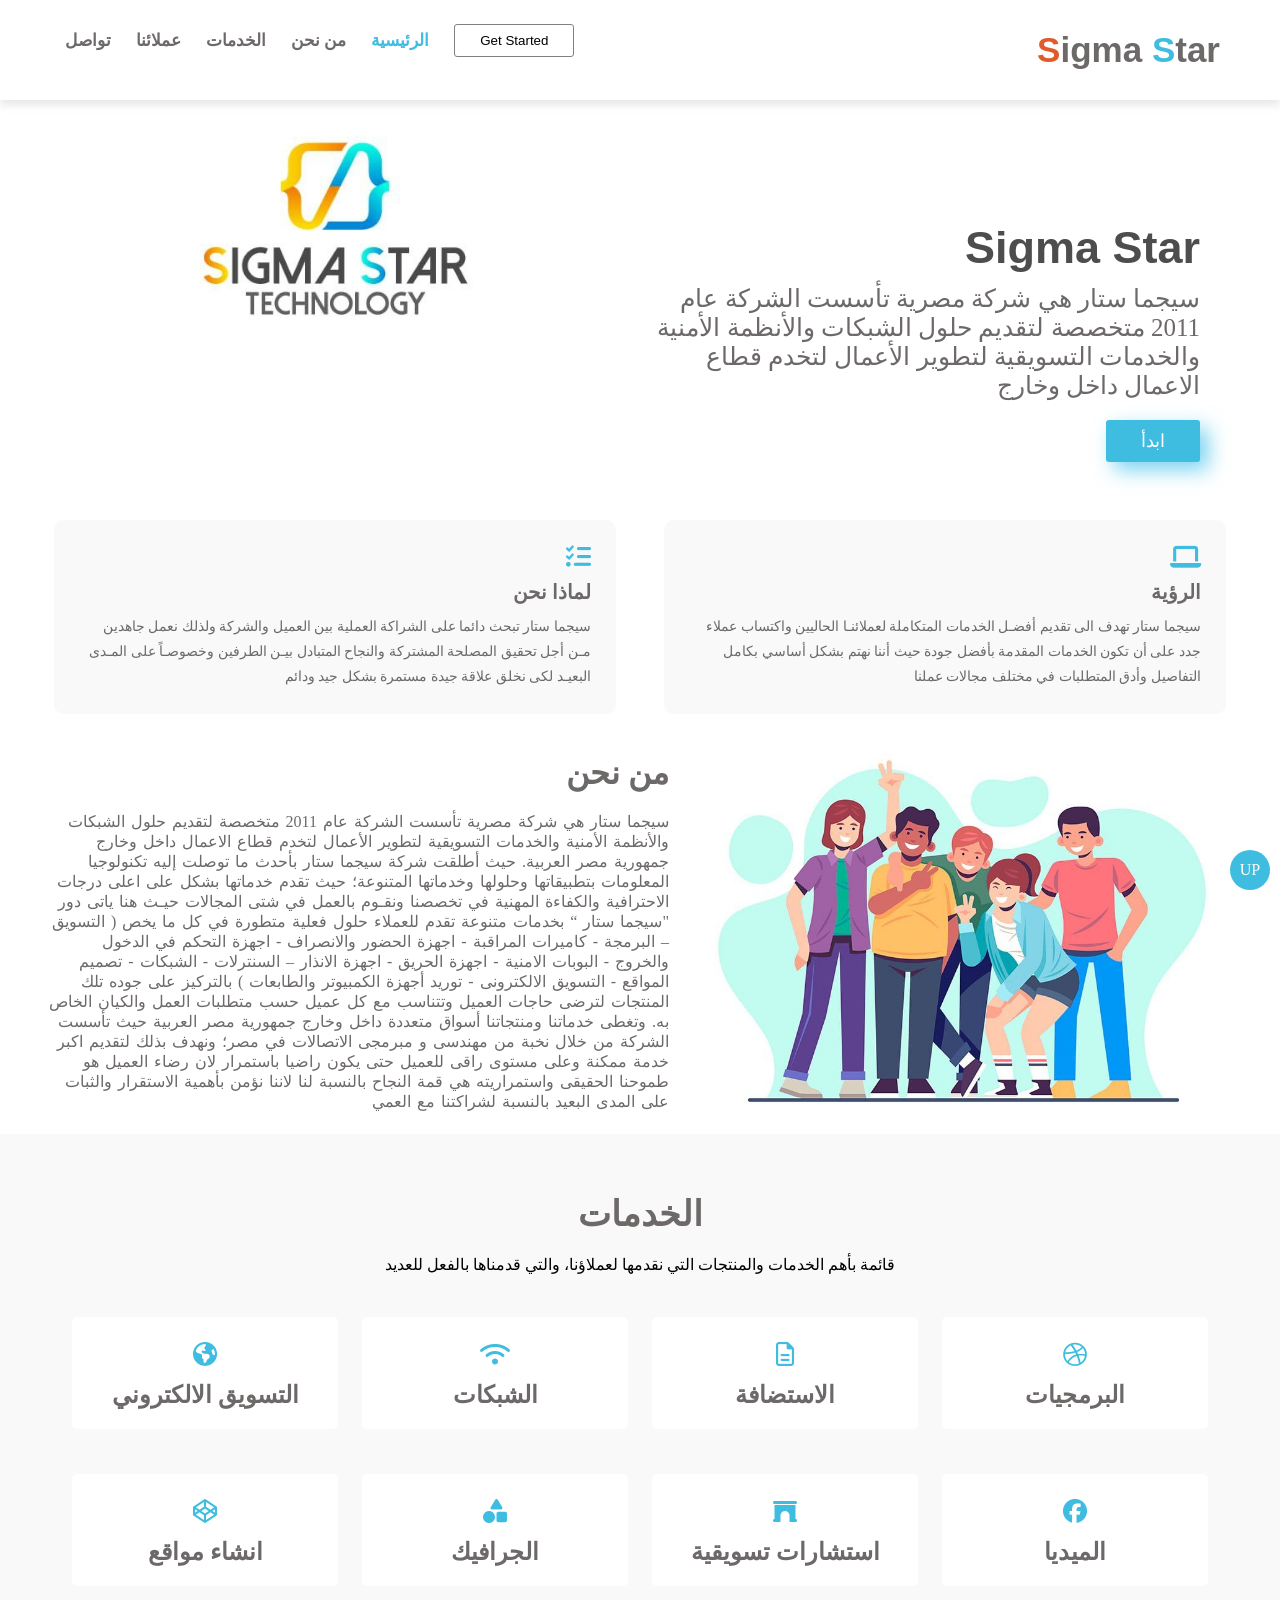
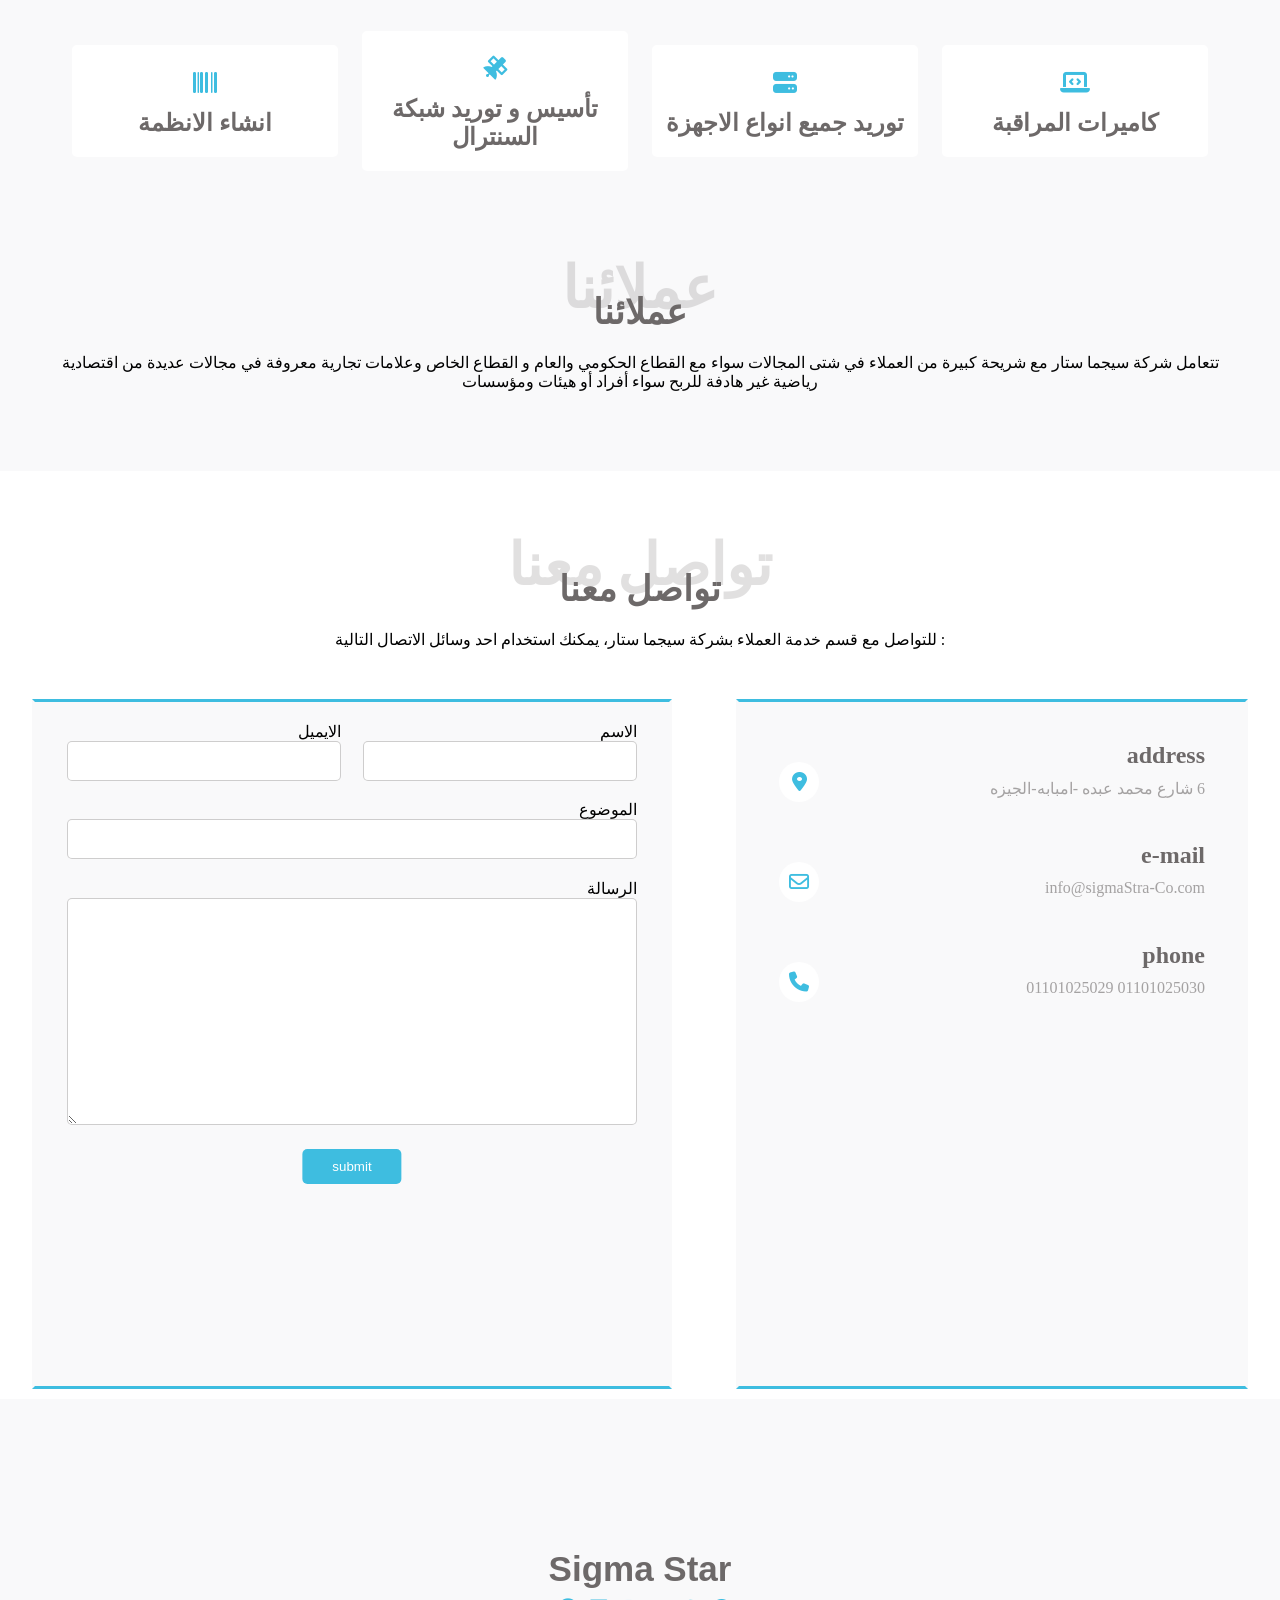
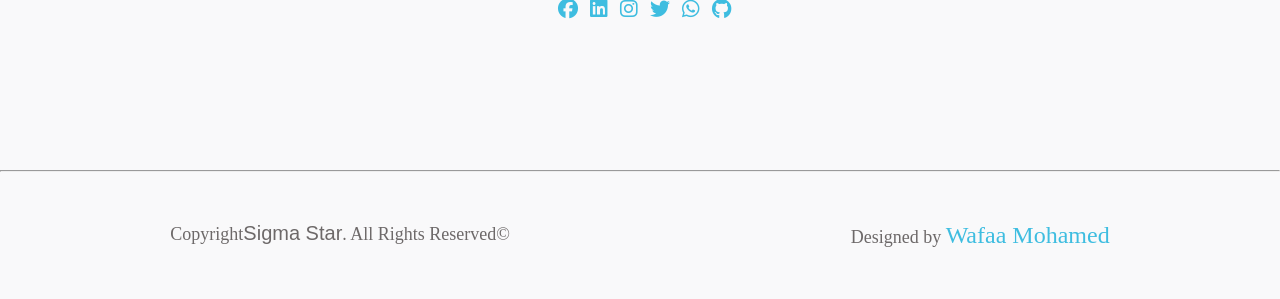
<file: index.html>
<!DOCTYPE html>
<html lang="en">
  <head>
    <meta charset="UTF-8" />
    <meta name="viewport" content="width=device-width, initial-scale=1.0" />
    <link rel="stylesheet" href="style.css" />
    <title>Segma Star</title>
    <!-- font awesome cdn -->
    <link
      rel="stylesheet"
      href="https://cdnjs.cloudflare.com/ajax/libs/font-awesome/6.4.2/css/all.min.css"
      integrity="sha512-z3gLpd7yknf1YoNbCzqRKc4qyor8gaKU1qmn+CShxbuBusANI9QpRohGBreCFkKxLhei6S9CQXFEbbKuqLg0DA=="
      crossorigin="anonymous"
      referrerpolicy="no-referrer"
    />
    <!-- ----------------- -->
  </head>
  <body>
    <!-- start of first section -->
    <section class="parent1">
      <!-- ----------------------------- -->
      <div class="nav">
        <h1>
          <span class="s-sigma">s</span>igma <span class="s-star">s</span>tar
        </h1>
        <a href=""><i class="fa-solid fa-bars"></i></a>
        <ul>
          <li><button>get started</button></li>
          <li class="the-main">الرئيسية</li>
          <li>من نحن</li>
          <li>الخدمات</li>
          <li>عملائنا</li>
          <li>تواصل</li>
        </ul>
      </div>

      <!-- --------------------------------- -->
      <div class="main-div">
        <div class="sigma-definition">
          <h1>sigma star</h1>
          <p>
            سيجما ستار هي شركة مصرية تأسست الشركة عام 2011 متخصصة لتقديم حلول
            الشبكات والأنظمة الأمنية والخدمات التسويقية لتطوير الأعمال لتخدم
            قطاع الاعمال داخل وخارج
          </p>
          <button>ابدأ</button>
        </div>
        <img src="sigma-star2.jpg" alt="" />
      </div>
       
    </section>
    <!-- ------------------------------------ -->

    <!-- end of first section -->

    <!-- start of second section -->
    <section class="parent2">
      <div class="card">
        <i class="fa-solid fa-laptop"></i>
        <h1>الرؤية</h1>
        <p>
          سيجما ستار تهدف الى تقديم أفضـل الخدمات المتكاملة لعملائنـا الحاليين
          واكتساب عملاء جدد على أن تكون الخدمات المقدمة بأفضل جودة حيث أننا نهتم
          بشكل أساسي بكامل التفاصيل وأدق المتطلبات في مختلف مجالات عملنا
        </p>
      </div>
      <div class="card">
        <i class="fa-solid fa-list-check"></i>
        <h1>لماذا نحن</h1>
        <p>
          سيجما ستار تبحث دائما على الشراكة العملية بين العميل والشركة ولذلك
          نعمل جاهدين مـن أجل تحقيق المصلحة المشتركة والنجاح المتبادل بيـن
          الطرفين وخصوصـاً على المـدى البعيـد لكى نخلق علاقة جيدة مستمرة بشكل
          جيد ودائم
        </p>
      </div>
    </section>
    <!-- end of second section -->

    <!-- ---------------------------------------------- -->

    <!-- start of third section -->

    <section class="parent3">
      <img src="sigma-star1.jpg" alt="" />
      <div class="who-we-are">
        <h1>من نحن</h1>
        <p>
          سيجما ستار هي شركة مصرية تأسست الشركة عام 2011 متخصصة لتقديم حلول
          الشبكات والأنظمة الأمنية والخدمات التسويقية لتطوير الأعمال لتخدم قطاع
          الاعمال داخل وخارج جمهورية مصر العربية. حيث أطلقت شركة سيجما ستار
          بأحدث ما توصلت إليه تكنولوجيا المعلومات بتطبيقاتها وحلولها وخدماتها
          المتنوعة؛ حيث تقدم خدماتها بشكل على اعلى درجات الاحترافية والكفاءة
          المهنية في تخصصنا ونقـوم بالعمل في شتى المجالات حيـث هنا ياتى دور
          "سيجما ستار “ بخدمات متنوعة تقدم للعملاء حلول فعلية متطورة في كل ما
          يخص ( التسويق – البرمجة - كاميرات المراقبة - اجهزة الحضور والانصراف -
          اجهزة التحكم في الدخول والخروج - البوبات الامنية - اجهزة الحريق -
          اجهزة الانذار – السنترلات - الشبكات - تصميم المواقع - التسويق
          الالكترونى - توريد أجهزة الكمبيوتر والطابعات ) بالتركيز على جوده تلك
          المنتجات لترضى حاجات العميل وتتناسب مع كل عميل حسب متطلبات العمل
          والكيان الخاص به. وتغطى خدماتنا ومنتجاتنا أسواق متعددة داخل وخارج
          جمهورية مصر العربية حيث تأسست الشركة من خلال نخبة من مهندسی و مبرمجى
          الاتصالات في مصر؛ ونهدف بذلك لتقديم اكبر خدمة ممكنة وعلى مستوى راقى
          للعميل حتى يكون راضيا باستمرار لان رضاء العميل هو طموحنا الحقيقى
          واستمراريته هي قمة النجاح بالنسبة لنا لاننا نؤمن بأهمية الاستقرار
          والثبات على المدى البعيد بالنسبة لشراكتنا مع العمي
        </p>
      </div>
    </section>

    <!-- end of third section -->

    <!-- ---------------------------------------- -->
    <!-- end of fourth section -->

    <section class="parent4">
      <h2>الخدمات</h2>
      <p>
        قائمة بأهم الخدمات والمنتجات التي نقدمها لعملاؤنا، والتي قدمناها بالفعل
        للعديد
      </p>
      <div class="services">
        <div class="service-card">
          <i class="fa-brands fa-dribbble"></i>
          <h1>البرمجيات</h1>
        </div>
        <div class="service-card">
          <i class="fa-regular fa-file-lines"></i>
          <h1>الاستضافة</h1>
        </div>
        <div class="service-card">
          <i class="fa-solid fa-wifi"></i>
          <h1>الشبكات</h1>
        </div>
        <div class="service-card">
          <i class="fa-solid fa-earth-americas"></i>
          <h1>التسويق الالكتروني</h1>
        </div>
        <div class="service-card">
          <i class="fa-brands fa-facebook"></i>
          <h1>الميديا</h1>
        </div>
        <div class="service-card">
          <i class="fa-solid fa-archway"></i>
          <h1>استشارات تسويقية</h1>
        </div>
        <div class="service-card">
          <i class="fa-solid fa-shapes"></i>
          <h1>الجرافيك</h1>
        </div>
        <div class="service-card">
          <i class="fa-brands fa-codepen"></i>
          <h1>انشاء مواقع</h1>
        </div>
        <div class="service-card">
          <i class="fa-solid fa-laptop-code"></i>
          <h1>كاميرات المراقبة</h1>
        </div>
        <div class="service-card">
          <i class="fa-solid fa-server"></i>
          <h1>توريد جميع انواع الاجهزة</h1>
        </div>
        <div class="service-card">
          <i class="fa-solid fa-satellite"></i>
          <h1>تأسيس و توريد شبكة السنترال</h1>
        </div>
        <div class="service-card">
          <i class="fa-solid fa-barcode"></i>
          <h1>انشاء الانظمة</h1>
        </div>
      </div>
      <h2 class="header-client">عملائنا</h2>
      <h2>عملائنا</h2>
      <p>
        تتعامل شركة سيجما ستار مع شريحة كبيرة من العملاء في شتى المجالات سواء مع
        القطاع الحكومي والعام و القطاع الخاص وعلامات تجارية معروفة في مجالات
        عديدة من اقتصادية رياضية غير هادفة للربح سواء أفراد أو هيئات ومؤسسات
      </p>
    </section>

    <!-- end of fourth section -->

    <!-- ------------------------------------------ -->

    <!-- start of fifth section-->

    <section class="contact">
      <h1 class="contact-us">تواصل معنا</h1>
      <h1>تواصل معنا</h1>
      <p class="main-p">
        للتواصل مع قسم خدمة العملاء بشركة سيجما ستار، يمكنك استخدام احد وسائل
        الاتصال التالية :
      </p>

      <div class="parent5">
        <div class="right">
          <div class="contact-way">
            <div class="details">
              <h2>address</h2>
              <p>6 شارع محمد عبده -امبابه-الجيزه</p>
            </div>
            <i class="fa-solid fa-location-dot"></i>
          </div>

          <div class="contact-way">
            <div class="details">
              <h2>e-mail</h2>
              <p>info@sigmaStra-Co.com</p>
            </div>
            <i class="fa-regular fa-envelope"></i>
          </div>

          <div class="contact-way">
            <div class="details">
              <h2>phone</h2>
              <p>01101025030 01101025029</p>
            </div>
            <i class="fa-solid fa-phone"></i>
          </div>
          <div class="contact-way">
            <div class="map">
              <iframe
                src="https://www.google.com/maps/embed?pb=!1m18!1m12!1m3!1d28549.959858182065!2d31.677425765175716!3d26.560459268941916!2m3!1f0!2f0!3f0!3m2!1i1024!2i768!4f13.1!3m3!1m2!1s0x144f59375b0e09f1%3A0xa33bfcf664c5f2fe!2sSohag%2C%20El-Khouly%2C%20Sohang%20First%2C%20Sohag%20Governorate!5e0!3m2!1sen!2seg!4v1699210779802!5m2!1sen!2seg"
                width="600"
                height="450"
                style="border: 0"
                allowfullscreen=""
                loading="lazy"
                referrerpolicy="no-referrer-when-downgrade"
              ></iframe>
            </div>
          </div>
        </div>

        <!-- ************************* -->
        <div class="left">
          <form action="">
            <!-- ****************** -->
            <div class="name-email">
              <div class="name">
                <label for="">الاسم</label>
                <input type="text" />
              </div>

              <div class="email">
                <label for="">الايميل</label>
                <input type="email" />
              </div>
            </div>
            <!-- ******************* -->
            <br />

            <label for="">الموضوع</label>
            <input type="text" class="subject" />

            <!-- ******************* -->
            <br />
            <label for="">الرسالة</label>
            <br />
            <textarea name="message" id="" cols="72" rows="15"></textarea>
            <br />
            <button>submit</button>
          </form>
        </div>
      </div>
    </section>

    <!-- end of fifth section-->

    <!-- *********************************************** -->
    <section class="parent6">
      <div class="last-header">
        <h1>sigma star</h1>
        <div class="icons">
          <i class="fa-brands fa-facebook"></i>
          <i class="fa-brands fa-linkedin"></i>
          <i class="fa-brands fa-instagram"></i>
          <i class="fa-brands fa-twitter"></i>
          <i class="fa-brands fa-whatsapp"></i>
          <i class="fa-brands fa-github"></i>
        </div>
      </div>
      <hr>
      <div class="footer">
        <p>Copyright<span class="ss">Sigma Star</span>. All Rights Reserved©</p>
        <p>Designed by <span class="wafaa">Wafaa Mohamed</span></p>
      </div>
    </section>
     
  </body>
  
</html>
</file>
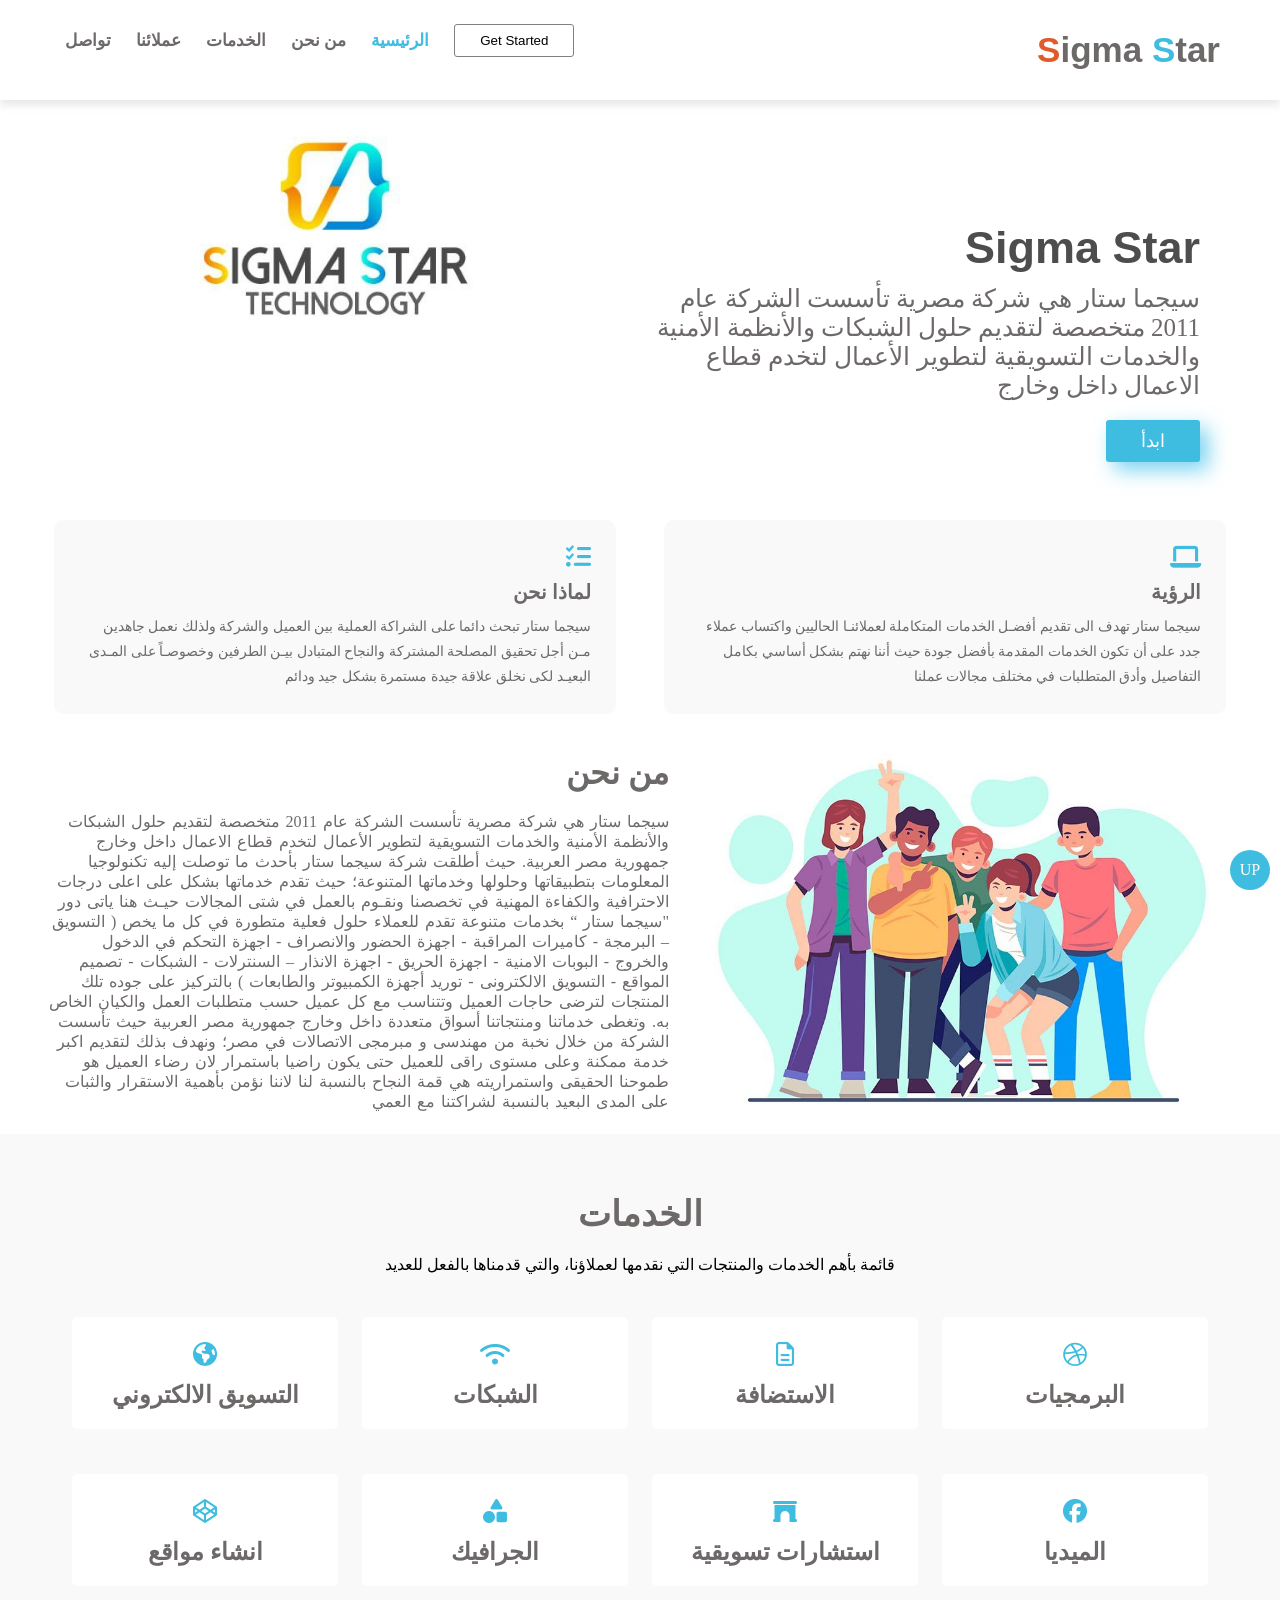
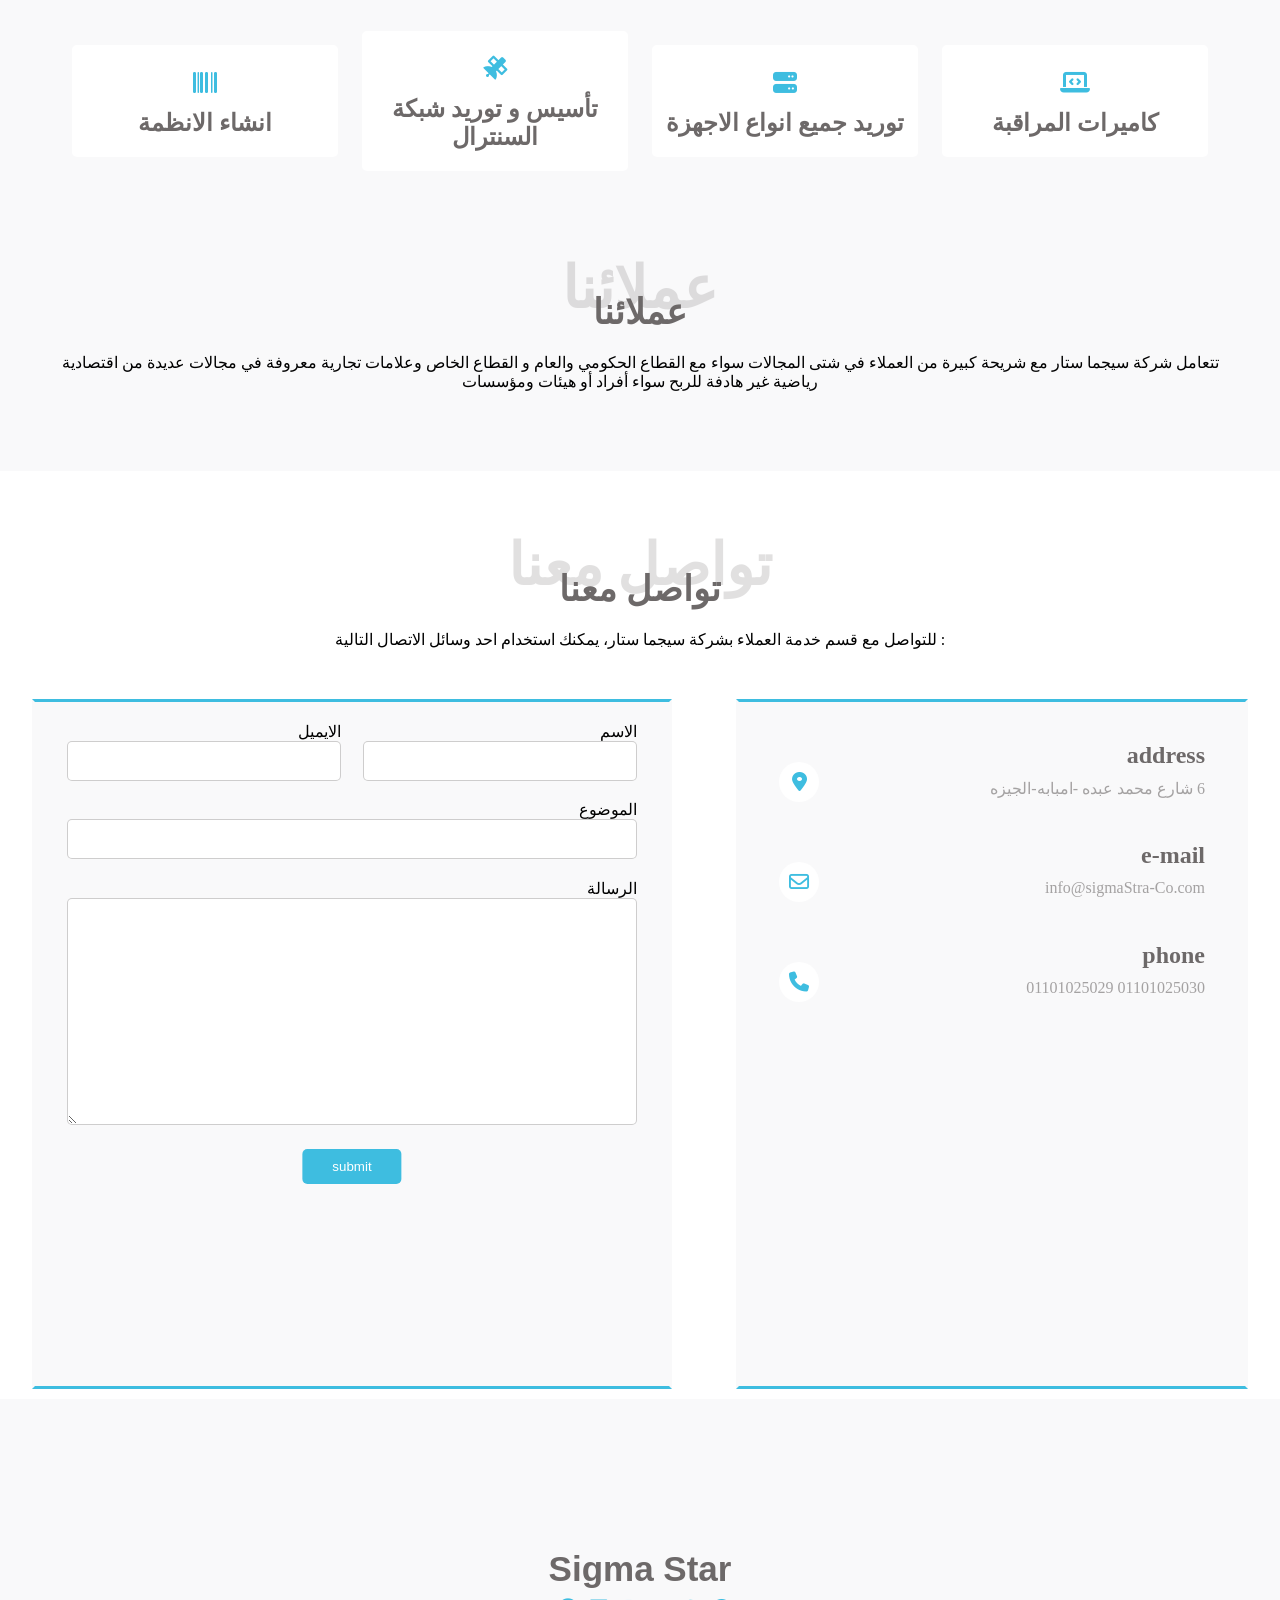
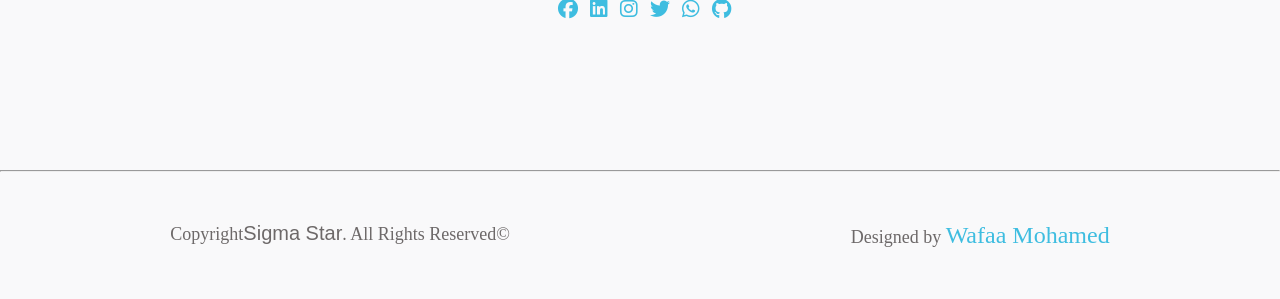
<file: segma-star.html>
<!DOCTYPE html>
<html lang="en">
  <head>
    <meta charset="UTF-8" />
    <meta name="viewport" content="width=device-width, initial-scale=1.0" />
    <link rel="stylesheet" href="segma-star.css" />
    <title>Segma Star</title>
    <!-- font awesome cdn -->
    <link
      rel="stylesheet"
      href="https://cdnjs.cloudflare.com/ajax/libs/font-awesome/6.4.2/css/all.min.css"
      integrity="sha512-z3gLpd7yknf1YoNbCzqRKc4qyor8gaKU1qmn+CShxbuBusANI9QpRohGBreCFkKxLhei6S9CQXFEbbKuqLg0DA=="
      crossorigin="anonymous"
      referrerpolicy="no-referrer"
    />
    <!-- ----------------- -->
  </head>
  <body>
    <!-- start of first section -->
    <section class="parent1">
      <!-- ----------------------------- -->
      <div class="nav">
        <h1>
          <span class="s-sigma">s</span>igma <span class="s-star">s</span>tar
        </h1>
        <a href=""><i class="fa-solid fa-bars"></i></a>
        <ul>
          <li><button>get started</button></li>
          <li class="the-main">الرئيسية</li>
          <li>من نحن</li>
          <li>الخدمات</li>
          <li>عملائنا</li>
          <li>تواصل</li>
        </ul>
      </div>

      <!-- --------------------------------- -->
      <div class="main-div">
        <div class="sigma-definition">
          <h1>sigma star</h1>
          <p>
            سيجما ستار هي شركة مصرية تأسست الشركة عام 2011 متخصصة لتقديم حلول
            الشبكات والأنظمة الأمنية والخدمات التسويقية لتطوير الأعمال لتخدم
            قطاع الاعمال داخل وخارج
          </p>
          <button>ابدأ</button>
        </div>
        <img src="sigma-star2.jpg" alt="" />
      </div>
       
    </section>
    <!-- ------------------------------------ -->

    <!-- end of first section -->

    <!-- start of second section -->
    <section class="parent2">
      <div class="card">
        <i class="fa-solid fa-laptop"></i>
        <h1>الرؤية</h1>
        <p>
          سيجما ستار تهدف الى تقديم أفضـل الخدمات المتكاملة لعملائنـا الحاليين
          واكتساب عملاء جدد على أن تكون الخدمات المقدمة بأفضل جودة حيث أننا نهتم
          بشكل أساسي بكامل التفاصيل وأدق المتطلبات في مختلف مجالات عملنا
        </p>
      </div>
      <div class="card">
        <i class="fa-solid fa-list-check"></i>
        <h1>لماذا نحن</h1>
        <p>
          سيجما ستار تبحث دائما على الشراكة العملية بين العميل والشركة ولذلك
          نعمل جاهدين مـن أجل تحقيق المصلحة المشتركة والنجاح المتبادل بيـن
          الطرفين وخصوصـاً على المـدى البعيـد لكى نخلق علاقة جيدة مستمرة بشكل
          جيد ودائم
        </p>
      </div>
    </section>
    <!-- end of second section -->

    <!-- ---------------------------------------------- -->

    <!-- start of third section -->

    <section class="parent3">
      <img src="sigma-star1.jpg" alt="" />
      <div class="who-we-are">
        <h1>من نحن</h1>
        <p>
          سيجما ستار هي شركة مصرية تأسست الشركة عام 2011 متخصصة لتقديم حلول
          الشبكات والأنظمة الأمنية والخدمات التسويقية لتطوير الأعمال لتخدم قطاع
          الاعمال داخل وخارج جمهورية مصر العربية. حيث أطلقت شركة سيجما ستار
          بأحدث ما توصلت إليه تكنولوجيا المعلومات بتطبيقاتها وحلولها وخدماتها
          المتنوعة؛ حيث تقدم خدماتها بشكل على اعلى درجات الاحترافية والكفاءة
          المهنية في تخصصنا ونقـوم بالعمل في شتى المجالات حيـث هنا ياتى دور
          "سيجما ستار “ بخدمات متنوعة تقدم للعملاء حلول فعلية متطورة في كل ما
          يخص ( التسويق – البرمجة - كاميرات المراقبة - اجهزة الحضور والانصراف -
          اجهزة التحكم في الدخول والخروج - البوبات الامنية - اجهزة الحريق -
          اجهزة الانذار – السنترلات - الشبكات - تصميم المواقع - التسويق
          الالكترونى - توريد أجهزة الكمبيوتر والطابعات ) بالتركيز على جوده تلك
          المنتجات لترضى حاجات العميل وتتناسب مع كل عميل حسب متطلبات العمل
          والكيان الخاص به. وتغطى خدماتنا ومنتجاتنا أسواق متعددة داخل وخارج
          جمهورية مصر العربية حيث تأسست الشركة من خلال نخبة من مهندسی و مبرمجى
          الاتصالات في مصر؛ ونهدف بذلك لتقديم اكبر خدمة ممكنة وعلى مستوى راقى
          للعميل حتى يكون راضيا باستمرار لان رضاء العميل هو طموحنا الحقيقى
          واستمراريته هي قمة النجاح بالنسبة لنا لاننا نؤمن بأهمية الاستقرار
          والثبات على المدى البعيد بالنسبة لشراكتنا مع العمي
        </p>
      </div>
    </section>

    <!-- end of third section -->

    <!-- ---------------------------------------- -->
    <!-- end of fourth section -->

    <section class="parent4">
      <h2>الخدمات</h2>
      <p>
        قائمة بأهم الخدمات والمنتجات التي نقدمها لعملاؤنا، والتي قدمناها بالفعل
        للعديد
      </p>
      <div class="services">
        <div class="service-card">
          <i class="fa-brands fa-dribbble"></i>
          <h1>البرمجيات</h1>
        </div>
        <div class="service-card">
          <i class="fa-regular fa-file-lines"></i>
          <h1>الاستضافة</h1>
        </div>
        <div class="service-card">
          <i class="fa-solid fa-wifi"></i>
          <h1>الشبكات</h1>
        </div>
        <div class="service-card">
          <i class="fa-solid fa-earth-americas"></i>
          <h1>التسويق الالكتروني</h1>
        </div>
        <div class="service-card">
          <i class="fa-brands fa-facebook"></i>
          <h1>الميديا</h1>
        </div>
        <div class="service-card">
          <i class="fa-solid fa-archway"></i>
          <h1>استشارات تسويقية</h1>
        </div>
        <div class="service-card">
          <i class="fa-solid fa-shapes"></i>
          <h1>الجرافيك</h1>
        </div>
        <div class="service-card">
          <i class="fa-brands fa-codepen"></i>
          <h1>انشاء مواقع</h1>
        </div>
        <div class="service-card">
          <i class="fa-solid fa-laptop-code"></i>
          <h1>كاميرات المراقبة</h1>
        </div>
        <div class="service-card">
          <i class="fa-solid fa-server"></i>
          <h1>توريد جميع انواع الاجهزة</h1>
        </div>
        <div class="service-card">
          <i class="fa-solid fa-satellite"></i>
          <h1>تأسيس و توريد شبكة السنترال</h1>
        </div>
        <div class="service-card">
          <i class="fa-solid fa-barcode"></i>
          <h1>انشاء الانظمة</h1>
        </div>
      </div>
      <h2 class="header-client">عملائنا</h2>
      <h2>عملائنا</h2>
      <p>
        تتعامل شركة سيجما ستار مع شريحة كبيرة من العملاء في شتى المجالات سواء مع
        القطاع الحكومي والعام و القطاع الخاص وعلامات تجارية معروفة في مجالات
        عديدة من اقتصادية رياضية غير هادفة للربح سواء أفراد أو هيئات ومؤسسات
      </p>
    </section>

    <!-- end of fourth section -->

    <!-- ------------------------------------------ -->

    <!-- start of fifth section-->

    <section class="contact">
      <h1 class="contact-us">تواصل معنا</h1>
      <h1>تواصل معنا</h1>
      <p class="main-p">
        للتواصل مع قسم خدمة العملاء بشركة سيجما ستار، يمكنك استخدام احد وسائل
        الاتصال التالية :
      </p>

      <div class="parent5">
        <div class="right">
          <div class="contact-way">
            <div class="details">
              <h2>address</h2>
              <p>6 شارع محمد عبده -امبابه-الجيزه</p>
            </div>
            <i class="fa-solid fa-location-dot"></i>
          </div>

          <div class="contact-way">
            <div class="details">
              <h2>e-mail</h2>
              <p>info@sigmaStra-Co.com</p>
            </div>
            <i class="fa-regular fa-envelope"></i>
          </div>

          <div class="contact-way">
            <div class="details">
              <h2>phone</h2>
              <p>01101025030 01101025029</p>
            </div>
            <i class="fa-solid fa-phone"></i>
          </div>
          <div class="contact-way">
            <div class="map">
              <iframe
                src="https://www.google.com/maps/embed?pb=!1m18!1m12!1m3!1d28549.959858182065!2d31.677425765175716!3d26.560459268941916!2m3!1f0!2f0!3f0!3m2!1i1024!2i768!4f13.1!3m3!1m2!1s0x144f59375b0e09f1%3A0xa33bfcf664c5f2fe!2sSohag%2C%20El-Khouly%2C%20Sohang%20First%2C%20Sohag%20Governorate!5e0!3m2!1sen!2seg!4v1699210779802!5m2!1sen!2seg"
                width="600"
                height="450"
                style="border: 0"
                allowfullscreen=""
                loading="lazy"
                referrerpolicy="no-referrer-when-downgrade"
              ></iframe>
            </div>
          </div>
        </div>

        <!-- ************************* -->
        <div class="left">
          <form action="">
            <!-- ****************** -->
            <div class="name-email">
              <div class="name">
                <label for="">الاسم</label>
                <input type="text" />
              </div>

              <div class="email">
                <label for="">الايميل</label>
                <input type="email" />
              </div>
            </div>
            <!-- ******************* -->
            <br />

            <label for="">الموضوع</label>
            <input type="text" class="subject" />

            <!-- ******************* -->
            <br />
            <label for="">الرسالة</label>
            <br />
            <textarea name="message" id="" cols="72" rows="15"></textarea>
            <br />
            <button>submit</button>
          </form>
        </div>
      </div>
    </section>

    <!-- end of fifth section-->

    <!-- *********************************************** -->
    <section class="parent6">
      <div class="last-header">
        <h1>sigma star</h1>
        <div class="icons">
          <i class="fa-brands fa-facebook"></i>
          <i class="fa-brands fa-linkedin"></i>
          <i class="fa-brands fa-instagram"></i>
          <i class="fa-brands fa-twitter"></i>
          <i class="fa-brands fa-whatsapp"></i>
          <i class="fa-brands fa-github"></i>
        </div>
      </div>
      <hr>
      <div class="footer">
        <p>Copyright<span class="ss">Sigma Star</span>. All Rights Reserved©</p>
        <p>Designed by <span class="wafaa">Wafaa Mohamed</span></p>
      </div>
    </section>
     
  </body>
  
</html>
</file>
<file: style.css>
*{
    margin: 0;
    padding: 0;
    box-sizing: border-box;
    
}
img{
    width: 100%;
}
:root{
    --main-color:rgb(62, 189, 224);
    --second-color:#6d6969;
    --opacity-color: #6d696955;
}
.clr{
    clear: both;
}
/* ********************************** */


/* *********************************** */

body::after{
    content:"UP";
    position: absolute;
    right: 10px;
    bottom: 10px;
    width: 40px;
    height: 40px;
    border-radius: 50%;
    display: flex;
    justify-content: center;
    align-items: center;
    position: fixed;
    background-color:var(--main-color);
    color: #fff;
    cursor: pointer;
}
/* ********************************************* */
.parent1{
    position: relative;
    min-height: 500px;
    width: 100%;
}
.nav{
    height: 100px;
    width: 100%;
    z-index: 3;
    display: flex;
    justify-content: space-between;
    direction: rtl;
    position: fixed;
    background-color: #fff;
    box-shadow: 0 5px 8px #a49a9a3e;
}

.nav h1{
      padding-right: 60px;
      padding-top: 30px;
      font-size: 35px;
      text-transform: capitalize;
      color: var(--second-color);
      font-family: "Open Sans",sans-serif;
      cursor: pointer;
}
.nav h1 .s-sigma{
   color: rgb(224, 91, 43);
}
.nav h1 .s-star{
    color: var(--main-color);
 }

 .nav a i{
    font-size: 30px;
    position: absolute;
    padding-top: 30px;
    left: 20px;
    display: none;
    color: var(--main-color);
 }
 /*   *********************************************************** */
.nav ul{
    padding-left: 40px;
}
.nav ul li{
      float: right;
      list-style: none;
      padding-left: 25px;
      padding-top:30px ;
      font-size: 17px;
      font-weight: bold;
      color: var(--second-color);
      cursor: pointer;
}
.nav ul li:hover{
    color: var(--main-color);
}
.nav button{
    border: .5px solid #837f7f;
    border-radius: 3px;
    text-transform: capitalize;
    padding: 8px 25px;
    background-color: transparent;
    margin-top: -10px;
    cursor: pointer;
}
.nav button:hover{
    background-color: #007aff;
        color: #fff;
}
.nav .the-main{
    color:var(--main-color);
}

/* ************************************** **********************/

.main-div{
     width: 100%;
     height: 500px;
     display: flex; 
     justify-content: center;
     align-items: center;
     direction: rtl;
     padding: 30px 80px;
     flex-wrap: wrap;
}
.main-div .sigma-definition{
     padding-top: 180px;
     width: 50%;
      
}
.main-div .sigma-definition h1{
    font-family:"Open Sans",sans-serif ;
    font-size: 45px;
    text-transform: capitalize;
    color: #4e4d4d;
}
.main-div .sigma-definition p{
    color: var(--second-color);
    font-size: 25px;
    padding-top: 10px;
}
.main-div .sigma-definition button{
    padding: 10px 35px;
    background-color: var(--main-color);
    margin-top: 20px;
    border-radius: 3px;
    border: none;
    font-size: 18px;
    color: #fff;
    box-shadow: 8px 8px 20px rgba(16, 177, 230, 0.566);
}
.main-div .sigma-definition button:hover{
    background-color: #007aff;
    box-shadow: 8px 8px 20px #007bffab;
}
.main-div  img{
    width: 50%;
    padding-right: 50px;
    transition:all 1s;
   
}
.main-div  img:hover{
    transform: translatex(-18px);
}


/* *********************************************** */


.parent2
{
  display: flex;
  direction: rtl;
  width: 100%;
  padding: 0 30px;
  flex-wrap: wrap;
   
}
.parent2 .card{
    float: left;
    width: 46%;
    min-height: 150px;
    background-color: #f9f9fa;
    margin: 20px auto;
    padding: 25px;
    border-radius: 10px;
}
.parent2 .card i{
    color: var(--main-color);
    font-size: 25px;
}
.parent2 .card h1{
   color: var(--second-color);
   font-size: 20px;
   padding: 10px 0;
}
.parent2 .card p{
    color: var(--second-color);
    font-size: 14px;
    line-height: 25px;
}
.parent2 .card:hover h1
{
    color: var(--main-color);
}

 
/* *************************************** */

.parent3
{
    display: flex;
    direction: rtl;
    width: 100%;
    min-height: 400px;
    padding:20px;
    flex-wrap: wrap;
    
}
.parent3 img{
     height: 100%;
     width: 40%;
     margin-right: 50px;
}
.parent3 .who-we-are{
    height: 100%;
    width: 50%;
    margin-right: 45px;
}

.parent3 .who-we-are h1{
    color: var(--second-color);
    font-size:32px ;
    padding-bottom: 20px;
}
.parent3 .who-we-are p{
    font-size: 16px;
    color: var(--second-color);
    line-height: 20px;
    word-spacing: 2px;
}

/* ********************************************** */

.parent4{

    width: 100%;
    min-height: 700px;
    background-color: #f9f9fa;
    padding: 60px;
}
.parent4 h2{
    text-align: center;
    font-size: 35px;
    color: var(--second-color);
    
}
.parent4 p{
    text-align: center;
    padding: 20px 0;
}
.parent4 .services{
    width: 100%;
    min-height: 500px;
    display: flex;
    flex-wrap: wrap;
    direction: rtl;
}
.services .service-card{
    text-align: center;
    width: 23%;
    height: 20%;
    background-color: #fff;
    margin: auto;
    border-radius: 5px;
    transition: all .5s;
    padding: 10px;
}
.services .service-card:hover{
    transform: scale(1.1,1.2);
    background-color: #eee;
     
}
.services .service-card h1{
   color: var(--second-color);
   padding-bottom: 10px;
}
.services .service-card:hover h1{
    color: var(--main-color);
}
.service-card i{
    color: var(--main-color);
    font-size: 24px;
    padding: 15px;
}
.parent4 .header-client{
    padding-top: 60px;
     margin-bottom: -30px;
     font-size: 58px;
     color:  var(--second-color);
     opacity: .2;
}
/* ****************************************************** */

.contact{
    width: 100%;
    min-height: 700px;
    text-align:center;
}

.contact .contact-us{
    padding-top: 60px;
     margin-bottom: -30px;
     font-size: 58px;
     color:  var(--second-color);
     opacity: .2;
}
.contact h1{
    font-size: 35px;
    color: var(--second-color);
}
.contact .main-p{
    padding-top: 20px;
    margin-bottom: 50px;
}

.contact .parent5{
    display: flex;
    direction: rtl;
    justify-content: space-around;
    min-height: 700px;
    flex-wrap: wrap;
    
}
.contact .parent5 .right{
    width: 40%;
     margin-bottom: 10px;
    background-color: var(--second-color);
    display: flex;
    flex-direction: column;
    border-style: solid;
    border-color: var(--main-color) transparent var(--main-color) transparent;
    border-width: 100%;
    text-align: right;
    background-color:  #f9f9fa;
    
    
}
.contact .parent5 .right .map{
    width: 400px;
    height: 250px;
    border-radius: 80%;
    transition: all 1s;
    overflow: hidden;
    
}
.contact .parent5 .right .map:hover{
    border-radius: 0;
    transform: scale(1.1);
}
.contact .parent5 .right .map iframe{
    width: 100%;
    height: 100%;
}


.contact .parent5 .left{
    width: 50%;
    margin-bottom: 10px;
    background-color: var(--second-color);
    border-style: solid;
    border-color: var(--main-color) transparent var(--main-color) transparent;
    border-width: 100%;
    text-align: right;
    background-color:  #f9f9fa;
    display: flex;
    justify-content: center;
    flex-wrap: nowrap;
}
.contact .parent5 .right .contact-way{
    display: flex;
    justify-content: space-between;
    
    padding: 40px 40px 0 40px;
}
.contact-way p{
    color: var(--second-color);
    opacity: .6;
    padding-top: 10px;
}
.contact-way h2{
    color: var(--second-color);
}
.contact-way i{
    font-size: 20px;
    margin-top: 20px;
    color: var(--main-color);
     width: 40px;
     height: 40px;
     background-color:#fff;
     text-align: center;
     border-radius: 50%;
     display: flex;
     align-items: center;
     justify-content: center;
}
.contact-way:hover i{
    background-color: var(--main-color);
    color: #fff;
}
.left form{
    width: 90%;
   position: relative;
}
.left form .name-email{
     display: flex;
     justify-content: space-between;
     margin: 20px 0;
}
.left form .name-email input{
    width: 100%;
    height: 100%;
    border-radius: 5px;
    border: 1px solid var(--opacity-color); 
     background-color: #fff;
}

.left form .name,.email{
    width: 48%;
    height: 40px;
}
.left form .subject{
    height: 40px;
    width: 100%;
    margin-bottom: 20px;
    border-radius: 5px;
    border: 1px solid var(--opacity-color); 
    background-color: #fff;
}
.left form textarea
{
    border-radius: 5px;
    border: 1px solid var(--opacity-color); 
    background-color: #fff;
    width: 100%;
}
.left form button{
    position: absolute;
     left: 50%;
     transform: translateX(-50%);
     padding: 10px 30px;
     background-color: var(--main-color);
     border: none;
     margin-top: 20px;
     border-radius: 5px;
     color: #fff;
     transition: all .5s;
}
.left form input:hover{
    border:2px solid var(--main-color);
}
.left form textarea:hover{
    border:2px solid var(--main-color);
}
.left form button:hover{
    background-color: #007aff;
}

/* *****************************************8 */
.parent6{
    width: 100%;
    height: 500px;
    background-color:#f9f9fa;
     
}
.parent6 .last-header{
    display: flex;
    flex-direction: column;
    justify-content: center;
    align-items: center;
    padding: 150px 0;
}
.parent6 .last-header h1{
    font-size: 35px;
    color: var(--second-color);
    font-family:"Open Sans",sans-serif ;
    text-transform: capitalize;
    padding-bottom: 10px;
}
.parent6 .last-header .icons i{
    margin-left: 8px;
    font-size: 20px;
    cursor: pointer;
    color: var(--main-color);
    transition: all .7s;
}
.parent6 .last-header .icons i:hover{
    color: #007aff;
    transform: scale(1.9);
}
.parent6 .footer{
    display: flex;
     justify-content: space-around;
     direction: ltr;
     padding-top:50px ;
}
.parent6 .footer p{
    font-size: 18px;
    color: var(--second-color);
}
.parent6 .footer p .wafaa{
    font-size: 24px;
    color: var(--main-color);
    transition: all 1s;
}
.parent6 .footer p .wafaa:hover{
    color: #007aff;
}
.parent6 .footer p .ss{
    font-size: 20px;
    color:var(--second-color);
    font-family: Impact, Haettenschweiler, 'Arial Narrow Bold', sans-serif;
}
/* ***************************** ********************************************************/
/* ****************************** **********************************************************/
@media(max-width:768px)
{
    p{
        font-size: 12px;
    }
    .nav a i{
        display: block;
        padding-top: 15px;
    }
    .nav ul {
        display: none;
    }
    .nav{
        height: 60px;
    }
    .nav h1{
        font-size: 25px;
        padding-top: 15px;
    }

    /* ---------------------------------- */
      .main-div{
        height: 800px;
      }
      
    .main-div .sigma-definition
    {
        padding-top: 80px;
        width: 95%;
        margin-bottom: 15px;
    }
    .main-div  img
    {
        width: 95%;
        padding-right: 0;
        height: 250px;
    }
    /* ------------------------------- */
     
    .parent2 .card{
        width: 80%;
        padding: 15px 20px;
    }

    /* ------------------------- */
    .parent3 .who-we-are {
        height: 70%;
        width: 90%;
        margin: 10px auto;
        padding: 5px 20px;
    }
    .parent3 img{
        width: 90%;
        margin: 10px auto;
    }

    /* ------------------------- */
    .services .service-card{
        width: 80%;
        margin:20px auto;
        height: 150px;
    }
    /* ----------------------------- */
    
    .contact .parent5 .right{
        width: 80%;
        margin-bottom: 20px;
    }
    .contact .parent5 .left{
        width: 80%;
    }
    
    /* ------------------------ */
    .parent6 .footer{
        display: block;
    }
    .parent6 .footer p{
        font-size: 12px;
    }
    .parent6 .footer p .wafaa{
        font-size: 16px;
    }
    .parent6 .footer p .ss{
        font-size: 12px;
    }
}
@media(min-width:768px) and (max-width:992px)
{
    
    .parent3 img{
        margin-right: 30px;
    }
    .parent3 .who-we-are{
        margin-right: 40px;
    }
    
    .services .service-card{
        width: 46%;
        margin-bottom: 30px ;
         
    }
}
</file>
<file: segma-star.css>
*{
    margin: 0;
    padding: 0;
    box-sizing: border-box;
    
}
img{
    width: 100%;
}
:root{
    --main-color:rgb(62, 189, 224);
    --second-color:#6d6969;
    --opacity-color: #6d696955;
}
.clr{
    clear: both;
}
/* ********************************** */


/* *********************************** */

body::after{
    content:"UP";
    position: absolute;
    right: 10px;
    bottom: 10px;
    width: 40px;
    height: 40px;
    border-radius: 50%;
    display: flex;
    justify-content: center;
    align-items: center;
    position: fixed;
    background-color:var(--main-color);
    color: #fff;
    cursor: pointer;
}
/* ********************************************* */
.parent1{
    position: relative;
    min-height: 500px;
    width: 100%;
}
.nav{
    height: 100px;
    width: 100%;
    z-index: 3;
    display: flex;
    justify-content: space-between;
    direction: rtl;
    position: fixed;
    background-color: #fff;
    box-shadow: 0 5px 8px #a49a9a3e;
}

.nav h1{
      padding-right: 60px;
      padding-top: 30px;
      font-size: 35px;
      text-transform: capitalize;
      color: var(--second-color);
      font-family: "Open Sans",sans-serif;
      cursor: pointer;
}
.nav h1 .s-sigma{
   color: rgb(224, 91, 43);
}
.nav h1 .s-star{
    color: var(--main-color);
 }

 .nav a i{
    font-size: 30px;
    position: absolute;
    padding-top: 30px;
    left: 20px;
    display: none;
    color: var(--main-color);
 }
 /*   *********************************************************** */
.nav ul{
    padding-left: 40px;
}
.nav ul li{
      float: right;
      list-style: none;
      padding-left: 25px;
      padding-top:30px ;
      font-size: 17px;
      font-weight: bold;
      color: var(--second-color);
      cursor: pointer;
}
.nav ul li:hover{
    color: var(--main-color);
}
.nav button{
    border: .5px solid #837f7f;
    border-radius: 3px;
    text-transform: capitalize;
    padding: 8px 25px;
    background-color: transparent;
    margin-top: -10px;
    cursor: pointer;
}
.nav button:hover{
    background-color: #007aff;
        color: #fff;
}
.nav .the-main{
    color:var(--main-color);
}

/* ************************************** **********************/

.main-div{
     width: 100%;
     height: 500px;
     display: flex; 
     justify-content: center;
     align-items: center;
     direction: rtl;
     padding: 30px 80px;
     flex-wrap: wrap;
}
.main-div .sigma-definition{
     padding-top: 180px;
     width: 50%;
      
}
.main-div .sigma-definition h1{
    font-family:"Open Sans",sans-serif ;
    font-size: 45px;
    text-transform: capitalize;
    color: #4e4d4d;
}
.main-div .sigma-definition p{
    color: var(--second-color);
    font-size: 25px;
    padding-top: 10px;
}
.main-div .sigma-definition button{
    padding: 10px 35px;
    background-color: var(--main-color);
    margin-top: 20px;
    border-radius: 3px;
    border: none;
    font-size: 18px;
    color: #fff;
    box-shadow: 8px 8px 20px rgba(16, 177, 230, 0.566);
}
.main-div .sigma-definition button:hover{
    background-color: #007aff;
    box-shadow: 8px 8px 20px #007bffab;
}
.main-div  img{
    width: 50%;
    padding-right: 50px;
    transition:all 1s;
   
}
.main-div  img:hover{
    transform: translatex(-18px);
}


/* *********************************************** */


.parent2
{
  display: flex;
  direction: rtl;
  width: 100%;
  padding: 0 30px;
  flex-wrap: wrap;
   
}
.parent2 .card{
    float: left;
    width: 46%;
    min-height: 150px;
    background-color: #f9f9fa;
    margin: 20px auto;
    padding: 25px;
    border-radius: 10px;
}
.parent2 .card i{
    color: var(--main-color);
    font-size: 25px;
}
.parent2 .card h1{
   color: var(--second-color);
   font-size: 20px;
   padding: 10px 0;
}
.parent2 .card p{
    color: var(--second-color);
    font-size: 14px;
    line-height: 25px;
}
.parent2 .card:hover h1
{
    color: var(--main-color);
}

 
/* *************************************** */

.parent3
{
    display: flex;
    direction: rtl;
    width: 100%;
    min-height: 400px;
    padding:20px;
    flex-wrap: wrap;
    
}
.parent3 img{
     height: 100%;
     width: 40%;
     margin-right: 50px;
}
.parent3 .who-we-are{
    height: 100%;
    width: 50%;
    margin-right: 45px;
}

.parent3 .who-we-are h1{
    color: var(--second-color);
    font-size:32px ;
    padding-bottom: 20px;
}
.parent3 .who-we-are p{
    font-size: 16px;
    color: var(--second-color);
    line-height: 20px;
    word-spacing: 2px;
}

/* ********************************************** */

.parent4{

    width: 100%;
    min-height: 700px;
    background-color: #f9f9fa;
    padding: 60px;
}
.parent4 h2{
    text-align: center;
    font-size: 35px;
    color: var(--second-color);
    
}
.parent4 p{
    text-align: center;
    padding: 20px 0;
}
.parent4 .services{
    width: 100%;
    min-height: 500px;
    display: flex;
    flex-wrap: wrap;
    direction: rtl;
}
.services .service-card{
    text-align: center;
    width: 23%;
    height: 20%;
    background-color: #fff;
    margin: auto;
    border-radius: 5px;
    transition: all .5s;
    padding: 10px;
}
.services .service-card:hover{
    transform: scale(1.1,1.2);
    background-color: #eee;
     
}
.services .service-card h1{
   color: var(--second-color);
   padding-bottom: 10px;
}
.services .service-card:hover h1{
    color: var(--main-color);
}
.service-card i{
    color: var(--main-color);
    font-size: 24px;
    padding: 15px;
}
.parent4 .header-client{
    padding-top: 60px;
     margin-bottom: -30px;
     font-size: 58px;
     color:  var(--second-color);
     opacity: .2;
}
/* ****************************************************** */

.contact{
    width: 100%;
    min-height: 700px;
    text-align:center;
}

.contact .contact-us{
    padding-top: 60px;
     margin-bottom: -30px;
     font-size: 58px;
     color:  var(--second-color);
     opacity: .2;
}
.contact h1{
    font-size: 35px;
    color: var(--second-color);
}
.contact .main-p{
    padding-top: 20px;
    margin-bottom: 50px;
}

.contact .parent5{
    display: flex;
    direction: rtl;
    justify-content: space-around;
    min-height: 700px;
    flex-wrap: wrap;
    
}
.contact .parent5 .right{
    width: 40%;
     margin-bottom: 10px;
    background-color: var(--second-color);
    display: flex;
    flex-direction: column;
    border-style: solid;
    border-color: var(--main-color) transparent var(--main-color) transparent;
    border-width: 100%;
    text-align: right;
    background-color:  #f9f9fa;
    
    
}
.contact .parent5 .right .map{
    width: 400px;
    height: 250px;
    border-radius: 80%;
    transition: all 1s;
    overflow: hidden;
    
}
.contact .parent5 .right .map:hover{
    border-radius: 0;
    transform: scale(1.1);
}
.contact .parent5 .right .map iframe{
    width: 100%;
    height: 100%;
}


.contact .parent5 .left{
    width: 50%;
    margin-bottom: 10px;
    background-color: var(--second-color);
    border-style: solid;
    border-color: var(--main-color) transparent var(--main-color) transparent;
    border-width: 100%;
    text-align: right;
    background-color:  #f9f9fa;
    display: flex;
    justify-content: center;
    flex-wrap: nowrap;
}
.contact .parent5 .right .contact-way{
    display: flex;
    justify-content: space-between;
    
    padding: 40px 40px 0 40px;
}
.contact-way p{
    color: var(--second-color);
    opacity: .6;
    padding-top: 10px;
}
.contact-way h2{
    color: var(--second-color);
}
.contact-way i{
    font-size: 20px;
    margin-top: 20px;
    color: var(--main-color);
     width: 40px;
     height: 40px;
     background-color:#fff;
     text-align: center;
     border-radius: 50%;
     display: flex;
     align-items: center;
     justify-content: center;
}
.contact-way:hover i{
    background-color: var(--main-color);
    color: #fff;
}
.left form{
    width: 90%;
   position: relative;
}
.left form .name-email{
     display: flex;
     justify-content: space-between;
     margin: 20px 0;
}
.left form .name-email input{
    width: 100%;
    height: 100%;
    border-radius: 5px;
    border: 1px solid var(--opacity-color); 
     background-color: #fff;
}

.left form .name,.email{
    width: 48%;
    height: 40px;
}
.left form .subject{
    height: 40px;
    width: 100%;
    margin-bottom: 20px;
    border-radius: 5px;
    border: 1px solid var(--opacity-color); 
    background-color: #fff;
}
.left form textarea
{
    border-radius: 5px;
    border: 1px solid var(--opacity-color); 
    background-color: #fff;
    width: 100%;
}
.left form button{
    position: absolute;
     left: 50%;
     transform: translateX(-50%);
     padding: 10px 30px;
     background-color: var(--main-color);
     border: none;
     margin-top: 20px;
     border-radius: 5px;
     color: #fff;
     transition: all .5s;
}
.left form input:hover{
    border:2px solid var(--main-color);
}
.left form textarea:hover{
    border:2px solid var(--main-color);
}
.left form button:hover{
    background-color: #007aff;
}

/* *****************************************8 */
.parent6{
    width: 100%;
    height: 500px;
    background-color:#f9f9fa;
     
}
.parent6 .last-header{
    display: flex;
    flex-direction: column;
    justify-content: center;
    align-items: center;
    padding: 150px 0;
}
.parent6 .last-header h1{
    font-size: 35px;
    color: var(--second-color);
    font-family:"Open Sans",sans-serif ;
    text-transform: capitalize;
    padding-bottom: 10px;
}
.parent6 .last-header .icons i{
    margin-left: 8px;
    font-size: 20px;
    cursor: pointer;
    color: var(--main-color);
    transition: all .7s;
}
.parent6 .last-header .icons i:hover{
    color: #007aff;
    transform: scale(1.9);
}
.parent6 .footer{
    display: flex;
     justify-content: space-around;
     direction: ltr;
     padding-top:50px ;
}
.parent6 .footer p{
    font-size: 18px;
    color: var(--second-color);
}
.parent6 .footer p .wafaa{
    font-size: 24px;
    color: var(--main-color);
    transition: all 1s;
}
.parent6 .footer p .wafaa:hover{
    color: #007aff;
}
.parent6 .footer p .ss{
    font-size: 20px;
    color:var(--second-color);
    font-family: Impact, Haettenschweiler, 'Arial Narrow Bold', sans-serif;
}
/* ***************************** ********************************************************/
/* ****************************** **********************************************************/
@media(max-width:768px)
{
    p{
        font-size: 12px;
    }
    .nav a i{
        display: block;
        padding-top: 15px;
    }
    .nav ul {
        display: none;
    }
    .nav{
        height: 60px;
    }
    .nav h1{
        font-size: 25px;
        padding-top: 15px;
    }

    /* ---------------------------------- */
      .main-div{
        height: 800px;
      }
      
    .main-div .sigma-definition
    {
        padding-top: 80px;
        width: 95%;
        margin-bottom: 15px;
    }
    .main-div  img
    {
        width: 95%;
        padding-right: 0;
        height: 250px;
    }
    /* ------------------------------- */
     
    .parent2 .card{
        width: 80%;
        padding: 15px 20px;
    }

    /* ------------------------- */
    .parent3 .who-we-are {
        height: 70%;
        width: 90%;
        margin: 10px auto;
        padding: 5px 20px;
    }
    .parent3 img{
        width: 90%;
        margin: 10px auto;
    }

    /* ------------------------- */
    .services .service-card{
        width: 80%;
        margin:20px auto;
        height: 150px;
    }
    /* ----------------------------- */
    
    .contact .parent5 .right{
        width: 80%;
        margin-bottom: 20px;
    }
    .contact .parent5 .left{
        width: 80%;
    }
    
    /* ------------------------ */
    .parent6 .footer{
        display: block;
    }
    .parent6 .footer p{
        font-size: 12px;
    }
    .parent6 .footer p .wafaa{
        font-size: 16px;
    }
    .parent6 .footer p .ss{
        font-size: 12px;
    }
}
@media(min-width:768px) and (max-width:992px)
{
    
    .parent3 img{
        margin-right: 30px;
    }
    .parent3 .who-we-are{
        margin-right: 40px;
    }
    
    .services .service-card{
        width: 46%;
        margin-bottom: 30px ;
         
    }
}
</file>
